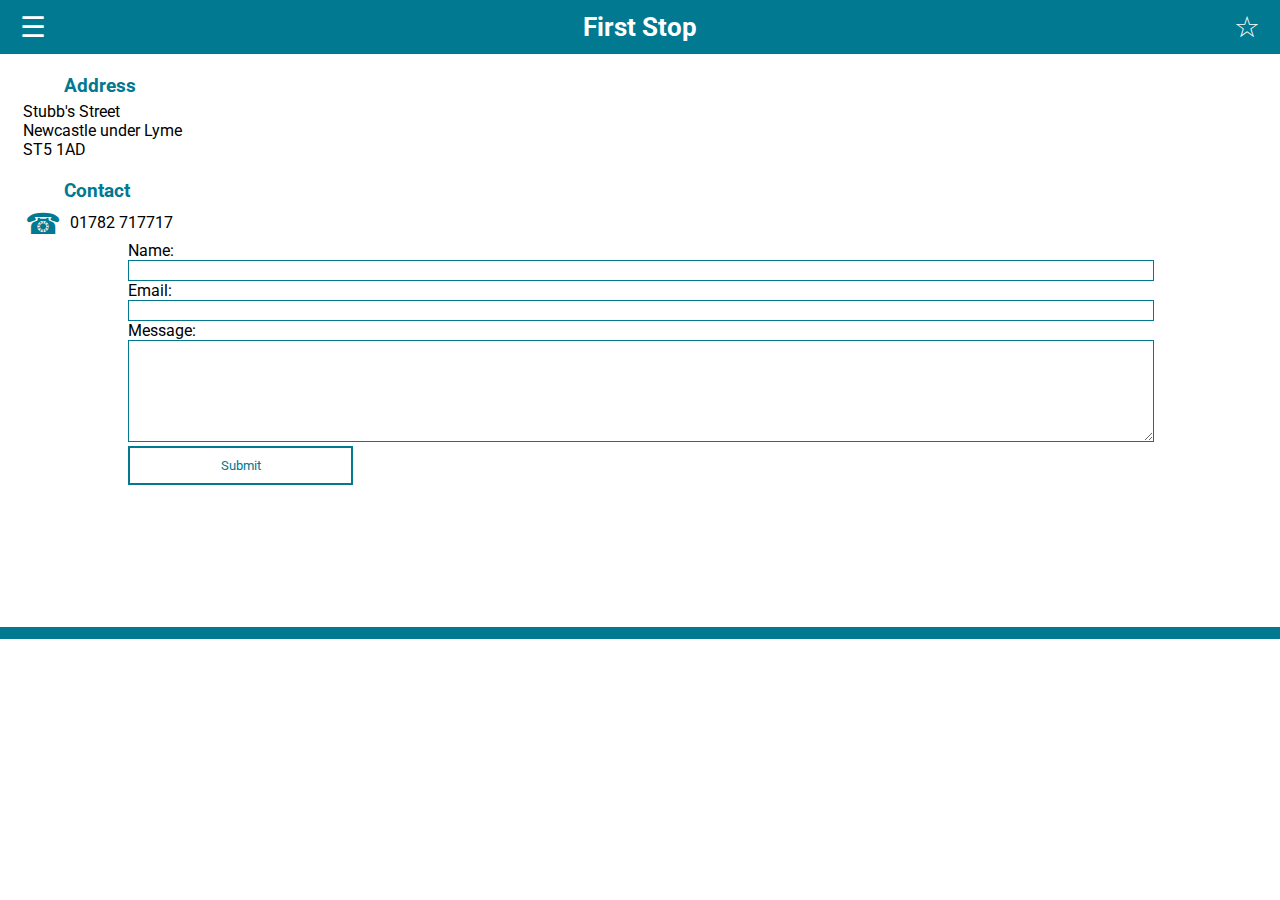
<file: ContactUs.html>
<!doctype html>
<html>

<head>
    <meta name="viewport" content="width=device-width, initial-scale=1">
    <meta charset="UTF-8">
    <title>First Stop</title>
    <link href="https://fonts.googleapis.com/css?family=Roboto" rel="stylesheet">
    <link rel="stylesheet" type="text/css" href="style.css">
    
    <link rel="apple-touch-icon" sizes="57x57" href="/apple-icon-57x57.png">
<link rel="apple-touch-icon" sizes="60x60" href="icons/apple-icon-60x60.png">
<link rel="apple-touch-icon" sizes="72x72" href="icons/apple-icon-72x72.png">
<link rel="apple-touch-icon" sizes="76x76" href="icons/apple-icon-76x76.png">
<link rel="apple-touch-icon" sizes="114x114" href="icons/apple-icon-114x114.png">
<link rel="apple-touch-icon" sizes="120x120" href="icons/apple-icon-120x120.png">
<link rel="apple-touch-icon" sizes="144x144" href="icons/apple-icon-144x144.png">
<link rel="apple-touch-icon" sizes="152x152" href="icons/apple-icon-152x152.png">
<link rel="apple-touch-icon" sizes="180x180" href="icons/apple-icon-180x180.png">
<link rel="icon" type="image/png" sizes="192x192"  href="icons/android-icon-192x192.png">
<link rel="icon" type="image/png" sizes="32x32" href="icons/favicon-32x32.png">
<link rel="icon" type="image/png" sizes="96x96" href="icons/favicon-96x96.png">
<link rel="icon" type="image/png" sizes="16x16" href="icons/favicon-16x16.png">
<link rel="manifest" href="manifest.json">
<meta name="msapplication-TileColor" content="#ffffff">
<meta name="msapplication-TileImage" content="icons/ms-icon-144x144.png">
<meta name="theme-color" content="#43A047">
</head>

<body>
    <div class="top-nav-bar">
        <p id="hamburger-btn">&#9776;</p>
        <h1>First Stop</h1>
        <p><a href="favourites.html" class="favourite-star">&#9734;</a></p>
    </div>
    <div class="side-nav" id="hamburger-nav">
        <ul class="nav-items">
            <li><a href="index.html">Home</a></li>
            <li><a href="timetables.html">Time Tables</a></li>
            <li><a href="bus-route.html">Bus Route</a></li>
            <li><a href="fairsAndPrices.html">Fairs & Prices</a></li>
            <li><a href="ContactUs.html">Contact Us</a></li>
            <li><a href="TsandCs.html">T's & C's</a></li>
        </ul>
    </div>
    <div class="contact-us">
        <div class="address">
            <h3>Address</h3>
            <address><p>Stubb's Street</p>
            <p>Newcastle under Lyme</p>
            ST5 1AD</p>
                
            </address>
        </div>
    <div class="Contact">
       <h3>Contact</h3>
        <a href="tel:+44782717717"><span>&#9742;</span> 01782 717717</a><br>
    </div>
    <form action="mailto:stevenhootongraphics@gmail.com" method="post" enctype="text/plain">
        <label for="Name">Name:</label>
        <input type="text" name="Name"> <br>
        <label for="Name">Email:</label>
        <input type="email" name="Email" id="Email" class="contact-input"><br>
        <label for="Name">Message:</label><br>
        <textarea name="Comment" id="Comment" class="contact-input"></textarea>
        <button type="submit" name="submit" id="submit">Submit</button>
    </form>

    </div>
        <footer>

        </footer>
</body>
         <script>
      if ('serviceWorker' in navigator) {
    navigator.serviceWorker.register('serviceworker.js').then(function(registration) {

    console.log('Service worker registered successfully');
  }).catch(function(err) {
    console.log('Service worker registration failed: ', err);
  });
}

      </script>
<script src="data.json"></script>
<script src="script.js"></script>

</html
</file>
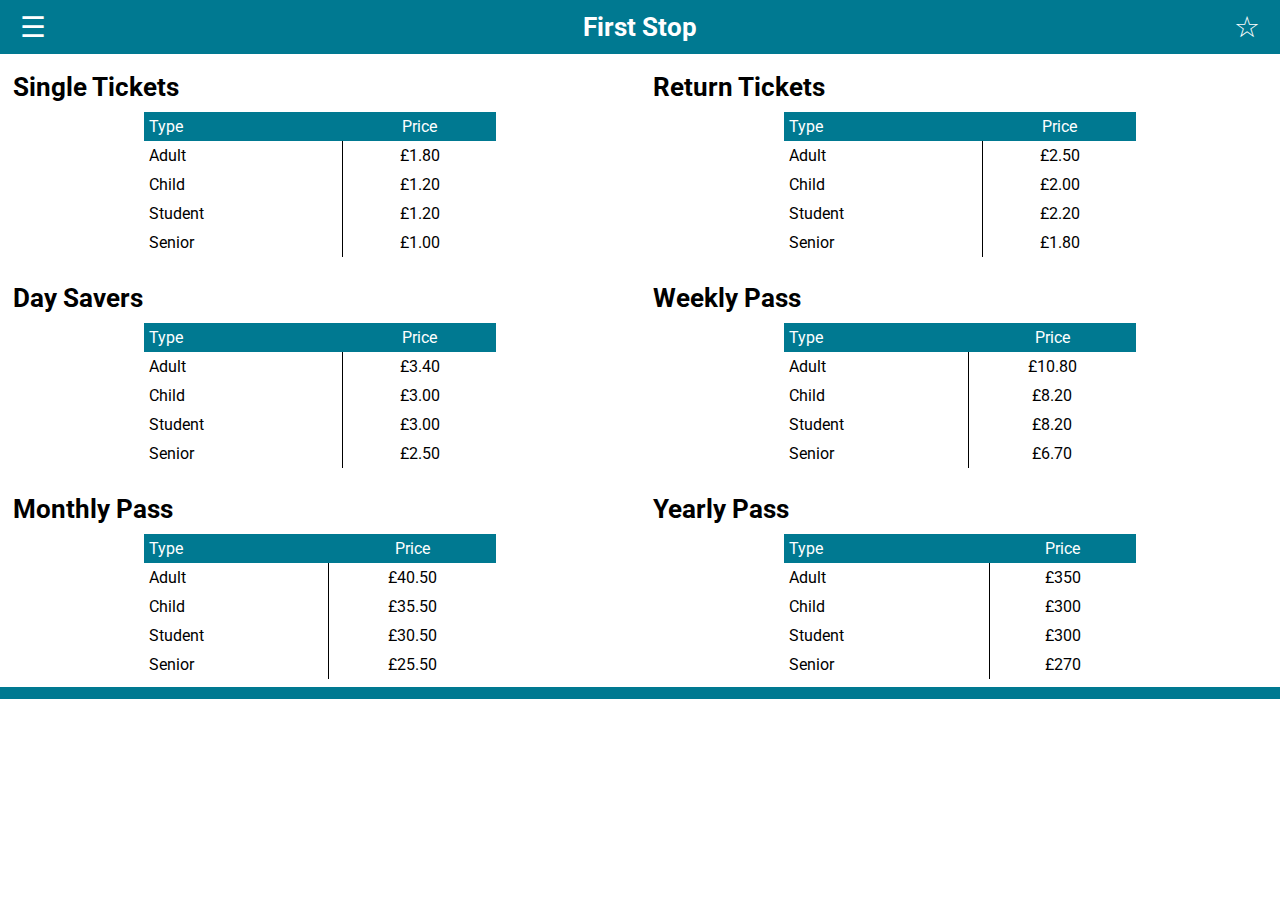
<file: fairsAndPrices.html>
<!doctype html>
<html>

<head>
    <meta name="viewport" content="width=device-width, initial-scale=1">
    <meta charset="UTF-8">
    <title>First Stop</title>
    <link href="https://fonts.googleapis.com/css?family=Roboto" rel="stylesheet">
    <link rel="stylesheet" type="text/css" href="style.css">
    <link rel="apple-touch-icon" sizes="57x57" href="/apple-icon-57x57.png">
<link rel="apple-touch-icon" sizes="60x60" href="icons/apple-icon-60x60.png">
<link rel="apple-touch-icon" sizes="72x72" href="icons/apple-icon-72x72.png">
<link rel="apple-touch-icon" sizes="76x76" href="icons/apple-icon-76x76.png">
<link rel="apple-touch-icon" sizes="114x114" href="icons/apple-icon-114x114.png">
<link rel="apple-touch-icon" sizes="120x120" href="icons/apple-icon-120x120.png">
<link rel="apple-touch-icon" sizes="144x144" href="icons/apple-icon-144x144.png">
<link rel="apple-touch-icon" sizes="152x152" href="icons/apple-icon-152x152.png">
<link rel="apple-touch-icon" sizes="180x180" href="icons/apple-icon-180x180.png">
<link rel="icon" type="image/png" sizes="192x192"  href="icons/android-icon-192x192.png">
<link rel="icon" type="image/png" sizes="32x32" href="icons/favicon-32x32.png">
<link rel="icon" type="image/png" sizes="96x96" href="icons/favicon-96x96.png">
<link rel="icon" type="image/png" sizes="16x16" href="icons/favicon-16x16.png">
<link rel="manifest" href="manifest.json">
<meta name="msapplication-TileColor" content="#ffffff">
<meta name="msapplication-TileImage" content="icons/ms-icon-144x144.png">
<meta name="theme-color" content="#43A047">
</head>

<body>
    <div class="top-nav-bar">
        <p id="hamburger-btn">&#9776;</p>
        <h1>First Stop</h1>
        <p><a href="favourites.html" class="favourite-star">&#9734;</a></p>
    </div>
    <div class="side-nav" id="hamburger-nav">
        <ul class="nav-items">
            <li><a href="index.html">Home</a></li>
            <li><a href="timetables.html">Time Tables</a></li>
            <li><a href="fairsAndPrices.html">Fairs & Prices</a></li>
            <li><a href="ContactUs.html">Contact Us</a></li>
            <li><a href="TsandCs.html">T's & C's</a></li>
        </ul>
    </div>
<div class="prices-tables">
    <div class="price single-price">
        <h2>Single Tickets</h2>
        <table>
            <thead>
                <td>Type</td>
                <td>Price</td>
            </thead>
            <tbody>
                <tr>
                    <td>Adult</td>
                    <td>£1.80</td>
                </tr>
                <tr>
                    <td>Child</td>
                    <td>£1.20</td>
                </tr>
                <tr>
                    <td>Student</td>
                    <td>£1.20</td>
                </tr>
                <tr>
                    <td>Senior</td>
                    <td>£1.00</td>
                </tr>
            </tbody>
        </table>
    </div>
    
    <div class="price return-price">
        <h2>Return Tickets</h2>
        <table>
            <thead>
                <td>Type</td>
                <td>Price</td>
            </thead>
            <tbody>
                <tr>
                    <td>Adult</td>
                    <td>£2.50</td>
                </tr>
                <tr>
                    <td>Child</td>
                    <td>£2.00</td>
                </tr>
                <tr>
                    <td>Student</td>
                    <td>£2.20</td>
                </tr>
                <tr>
                    <td>Senior</td>
                    <td>£1.80</td>
                </tr>
            </tbody>
        </table>
    </div>
    
    <div class="price daysaver-price">
        <h2>Day Savers</h2>
        <table>
            <thead>
                <td>Type</td>
                <td>Price</td>
            </thead>
            <tbody>
                <tr>
                    <td>Adult</td>
                    <td>£3.40</td>
                </tr>
                <tr>
                    <td>Child</td>
                    <td>£3.00</td>
                </tr>
                <tr>
                    <td>Student</td>
                    <td>£3.00</td>
                </tr>
                <tr>
                    <td>Senior</td>
                    <td>£2.50</td>
                </tr>
            </tbody>
        </table>
    </div>
    
    <div class="price weekly-price">
        <h2>Weekly Pass</h2>
        <table>
            <thead>
                <td>Type</td>
                <td>Price</td>
            </thead>
            <tbody>
                <tr>
                    <td>Adult</td>
                    <td>£10.80</td>
                </tr>
                <tr>
                    <td>Child</td>
                    <td>£8.20</td>
                </tr>
                <tr>
                    <td>Student</td>
                    <td>£8.20</td>
                </tr>
                <tr>
                    <td>Senior</td>
                    <td>£6.70</td>
                </tr>
            </tbody>
        </table>
    </div>
    
    <div class="price monthly-price">
        <h2>Monthly Pass</h2>
        <table>
            <thead>
                <td>Type</td>
                <td>Price</td>
            </thead>
            <tbody>
                <tr>
                    <td>Adult</td>
                    <td>£40.50</td>
                </tr>
                <tr>
                    <td>Child</td>
                    <td>£35.50</td>
                </tr>
                <tr>
                    <td>Student</td>
                    <td>£30.50</td>
                </tr>
                <tr>
                    <td>Senior</td>
                    <td>£25.50</td>
                </tr>
            </tbody>
        </table>
    </div>

    <div class="price yearly-price">
        <h2>Yearly Pass</h2>
        <table>
            <thead>
                <td>Type</td>
                <td>Price</td>
            </thead>
            <tbody>
                <tr>
                    <td>Adult</td>
                    <td>£350</td>
                </tr>
                <tr>
                    <td>Child</td>
                    <td>£300</td>
                </tr>
                <tr>
                    <td>Student</td>
                    <td>£300</td>
                </tr>
                <tr>
                    <td>Senior</td>
                    <td>£270</td>
                </tr>
            </tbody>
        </table>
    </div>

</div>

    <footer>

    </footer>
</body>
<script src="data.json"></script>
<script src="script.js"></script>
         <script>
      if ('serviceWorker' in navigator) {
    navigator.serviceWorker.register('serviceworker.js').then(function(registration) {

    console.log('Service worker registered successfully');
  }).catch(function(err) {
    console.log('Service worker registration failed: ', err);
  });
}

      </script>
</html
</file>
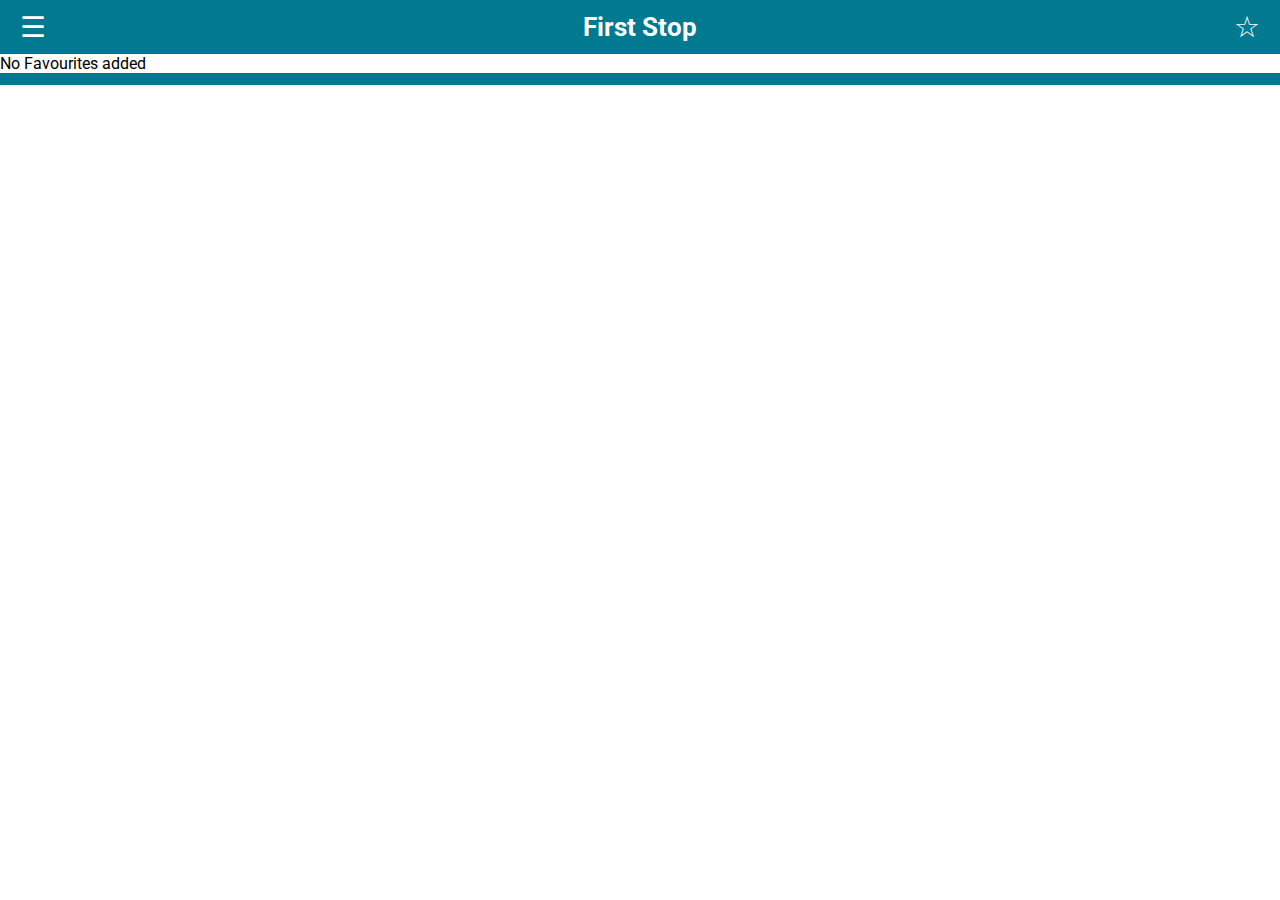
<file: favourites.html>
<!doctype html>
<html>

<head>
    <meta name="viewport" content="width=device-width, initial-scale=1">
    <meta charset="UTF-8">
    <title>First Stop</title>
    <link href="https://fonts.googleapis.com/css?family=Roboto" rel="stylesheet">
    <link rel="stylesheet" type="text/css" href="style.css">
    <link rel="apple-touch-icon" sizes="57x57" href="/apple-icon-57x57.png">
    <link rel="apple-touch-icon" sizes="60x60" href="icons/apple-icon-60x60.png">
    <link rel="apple-touch-icon" sizes="72x72" href="icons/apple-icon-72x72.png">
    <link rel="apple-touch-icon" sizes="76x76" href="icons/apple-icon-76x76.png">
    <link rel="apple-touch-icon" sizes="114x114" href="icons/apple-icon-114x114.png">
    <link rel="apple-touch-icon" sizes="120x120" href="icons/apple-icon-120x120.png">
    <link rel="apple-touch-icon" sizes="144x144" href="icons/apple-icon-144x144.png">
    <link rel="apple-touch-icon" sizes="152x152" href="icons/apple-icon-152x152.png">
    <link rel="apple-touch-icon" sizes="180x180" href="icons/apple-icon-180x180.png">
    <link rel="icon" type="image/png" sizes="192x192" href="icons/android-icon-192x192.png">
    <link rel="icon" type="image/png" sizes="32x32" href="icons/favicon-32x32.png">
    <link rel="icon" type="image/png" sizes="96x96" href="icons/favicon-96x96.png">
    <link rel="icon" type="image/png" sizes="16x16" href="icons/favicon-16x16.png">
    <link rel="manifest" href="manifest.json">
    <meta name="msapplication-TileColor" content="#ffffff">
    <meta name="msapplication-TileImage" content="icons/ms-icon-144x144.png">
    <meta name="theme-color" content="#43A047">
</head>

<body>
    <div class="top-nav-bar">
        <p id="hamburger-btn">&#9776;</p>
        <h1>First Stop</h1>
        <p><a href="favourites.html" class="favourite-star" id="favourite-btn">&#9734;</a></p>
    </div>
    <div class="side-nav" id="hamburger-nav">
        <ul class="nav-items">
            <li><a href="index.html">Home</a></li>
            <li><a href="timetables.html">Time Tables</a></li>
            <li><a href="fairsAndPrices.html">Fairs & Prices</a></li>
            <li><a href="ContactUs.html">Contact Us</a></li>
            <li><a href="TsandCs.html">T's & C's</a></li>
        </ul>
    </div>
    <p id="edit-btn">edit</p>
    <div id="display-favourites">

    </div>

    <footer>

    </footer>
</body>
<script>
    if ('serviceWorker' in navigator) {
        navigator.serviceWorker.register('serviceworker.js').then(function (registration) {

            console.log('Service worker registered successfully');
        }).catch(function (err) {
            console.log('Service worker registration failed: ', err);
        });
    }
</script>
<script src="data.json"></script>
<script src="script.js"></script>


</html>
</file>
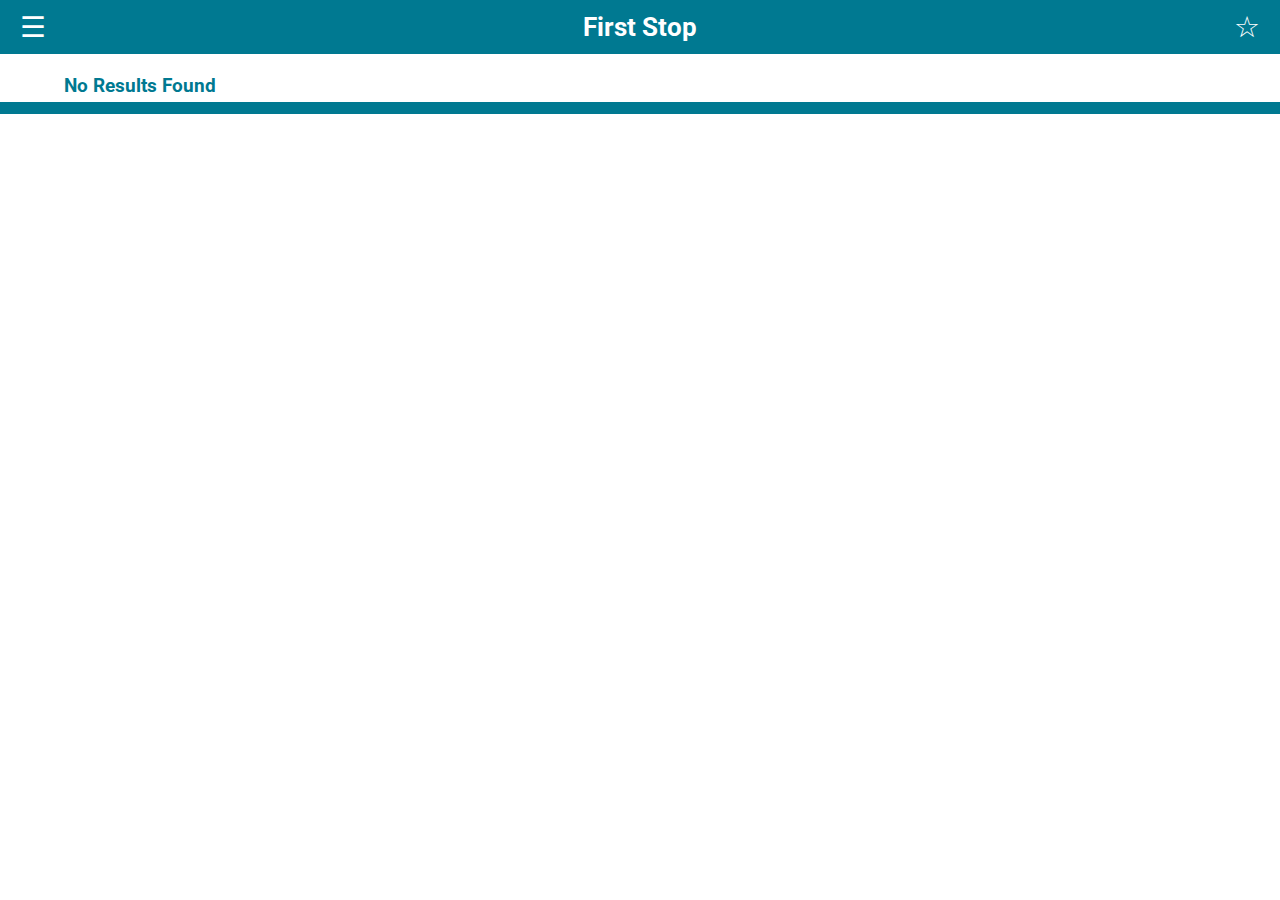
<file: search-results.html>
<!doctype html>
<html>

<head>
    <meta name="viewport" content="width=device-width, initial-scale=1">
    <meta charset="UTF-8">
    <title>First Stop</title>
    <link href="https://fonts.googleapis.com/css?family=Roboto" rel="stylesheet">
    <link rel="stylesheet" type="text/css" href="style.css">
    
    <link rel="apple-touch-icon" sizes="57x57" href="/apple-icon-57x57.png">
<link rel="apple-touch-icon" sizes="60x60" href="icons/apple-icon-60x60.png">
<link rel="apple-touch-icon" sizes="72x72" href="icons/apple-icon-72x72.png">
<link rel="apple-touch-icon" sizes="76x76" href="icons/apple-icon-76x76.png">
<link rel="apple-touch-icon" sizes="114x114" href="icons/apple-icon-114x114.png">
<link rel="apple-touch-icon" sizes="120x120" href="icons/apple-icon-120x120.png">
<link rel="apple-touch-icon" sizes="144x144" href="icons/apple-icon-144x144.png">
<link rel="apple-touch-icon" sizes="152x152" href="icons/apple-icon-152x152.png">
<link rel="apple-touch-icon" sizes="180x180" href="icons/apple-icon-180x180.png">
<link rel="icon" type="image/png" sizes="192x192"  href="icons/android-icon-192x192.png">
<link rel="icon" type="image/png" sizes="32x32" href="icons/favicon-32x32.png">
<link rel="icon" type="image/png" sizes="96x96" href="icons/favicon-96x96.png">
<link rel="icon" type="image/png" sizes="16x16" href="icons/favicon-16x16.png">
<link rel="manifest" href="manifest.json">
<meta name="msapplication-TileColor" content="#ffffff">
<meta name="msapplication-TileImage" content="icons/ms-icon-144x144.png">
<meta name="theme-color" content="#43A047">
</head>

<body>
    <div class="top-nav-bar">
        <p id="hamburger-btn">&#9776;</p>
        <h1>First Stop</h1>
        <p><a href="favourites.html" class="favourite-star">&#9734;</a></p>
    </div>
    <div class="side-nav" id="hamburger-nav">
        <ul class="nav-items">
            <li><a href="index.html">Home</a></li>
            <li><a href="timetables.html">Time Tables</a></li>
            <li><a href="fairsAndPrices.html">Fairs & Prices</a></li>
            <li><a href="ContactUs.html">Contact Us</a></li>
            <li><a href="TsandCs.html">T's & C's</a></li>
        </ul>
    </div>
    <div id=display-results></div>
    <footer>

    </footer>
</body>
             <script>
      if ('serviceWorker' in navigator) {
    navigator.serviceWorker.register('serviceworker.js').then(function(registration) {

    console.log('Service worker registered successfully');
  }).catch(function(err) {
    console.log('Service worker registration failed: ', err);
  });
}

      </script>
    <script src="data.json"></script>
    <script src="script.js"></script>
    
</html
</file>
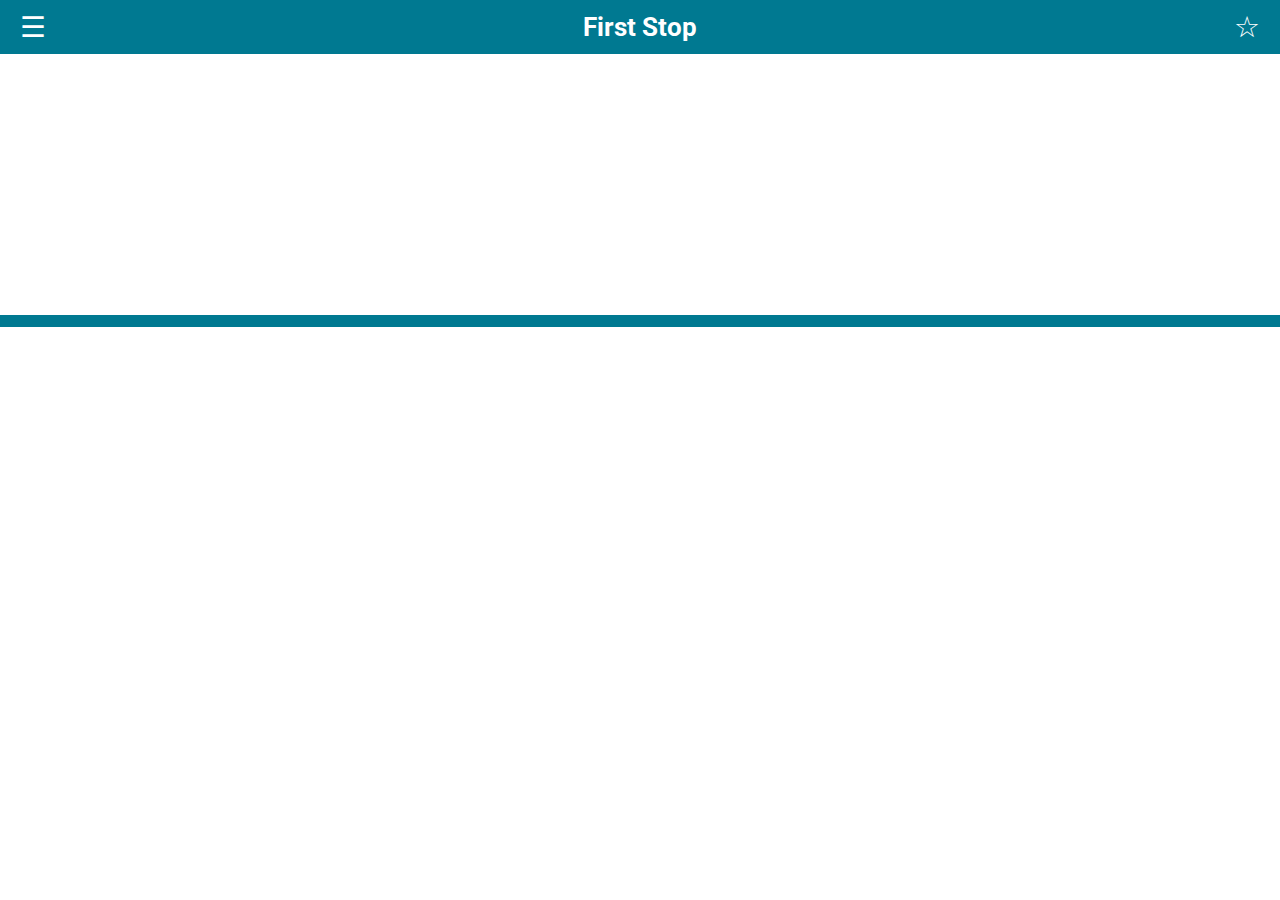
<file: timeTableResults.html>
<!doctype html>
<html>

<head>
    <meta name="viewport" content="width=device-width, initial-scale=1">
    <meta charset="UTF-8">
    <title>First Stop</title>
    <link href="https://fonts.googleapis.com/css?family=Roboto" rel="stylesheet">
    <link rel="stylesheet" type="text/css" href="style.css">
    
    <link rel="apple-touch-icon" sizes="57x57" href="/apple-icon-57x57.png">
<link rel="apple-touch-icon" sizes="60x60" href="icons/apple-icon-60x60.png">
<link rel="apple-touch-icon" sizes="72x72" href="icons/apple-icon-72x72.png">
<link rel="apple-touch-icon" sizes="76x76" href="icons/apple-icon-76x76.png">
<link rel="apple-touch-icon" sizes="114x114" href="icons/apple-icon-114x114.png">
<link rel="apple-touch-icon" sizes="120x120" href="icons/apple-icon-120x120.png">
<link rel="apple-touch-icon" sizes="144x144" href="icons/apple-icon-144x144.png">
<link rel="apple-touch-icon" sizes="152x152" href="icons/apple-icon-152x152.png">
<link rel="apple-touch-icon" sizes="180x180" href="icons/apple-icon-180x180.png">
<link rel="icon" type="image/png" sizes="192x192"  href="icons/android-icon-192x192.png">
<link rel="icon" type="image/png" sizes="32x32" href="icons/favicon-32x32.png">
<link rel="icon" type="image/png" sizes="96x96" href="icons/favicon-96x96.png">
<link rel="icon" type="image/png" sizes="16x16" href="icons/favicon-16x16.png">
<link rel="manifest" href="manifest.json">
<meta name="msapplication-TileColor" content="#ffffff">
<meta name="msapplication-TileImage" content="icons/ms-icon-144x144.png">
<meta name="theme-color" content="#43A047">
</head>

<body>
    <div class="top-nav-bar">
        <p id="hamburger-btn">&#9776;</p>
        <h1>First Stop</h1>
        <p><a href="favourites.html" class="favourite-star" id="favourite-btn">&#9734;</a></p>
    </div>
    <div class="side-nav" id="hamburger-nav">
        <ul class="nav-items">
            <li><a href="index.html">Home</a></li>
            <li><a href="timetables.html">Time Tables</a></li>
            <li><a href="fairsAndPrices.html">Fairs & Prices</a></li>
            <li><a href="ContactUs.html">Contact Us</a></li>
            <li><a href="TsandCs.html">T's & C's</a></li>
        </ul>
    </div>
    <div id="bus-number"></div>
    <div id="bus-from-to"></div>
    <div id="bus-tabs">
        <p class="tab-unchecked tab-checked">Times</p>
        <p class="tab-unchecked">Route</p>
    </div>
    <div id="bus-info">
    <div id="timeTable-detail-times">
        
      
    </div>
       <p id="show-more">show more</p>
    <div id="BusRouteList"></div>
</div>
     <div id="map2">

    </div>
        <footer>

    </footer>
</body>
         <script>
      if ('serviceWorker' in navigator) {
    navigator.serviceWorker.register('serviceworker.js').then(function(registration) {

    console.log('Service worker registered successfully');
  }).catch(function(err) {
    console.log('Service worker registration failed: ', err);
  });
}

      </script>
    <script src="data.json"></script>
    <script src="script.js"></script>
    

</html>
</file>
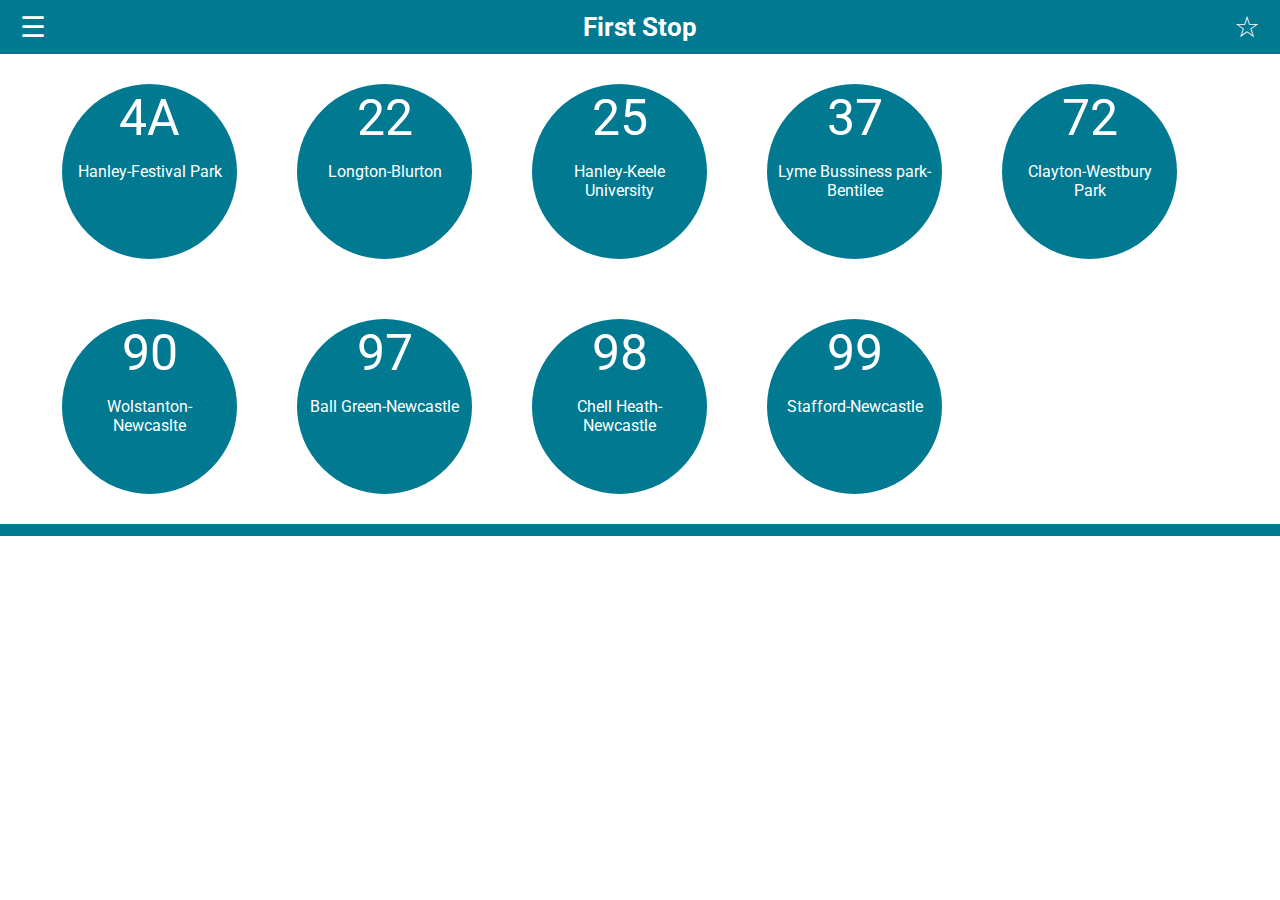
<file: timetables.html>
<!doctype html>
<html>

<head>
    <meta name="viewport" content="width=device-width, initial-scale=1">
    <meta charset="UTF-8">
    <title>First Stop</title>
    <link href="https://fonts.googleapis.com/css?family=Roboto" rel="stylesheet">
    <link rel="stylesheet" type="text/css" href="style.css">
    
    <link rel="apple-touch-icon" sizes="57x57" href="/apple-icon-57x57.png">
<link rel="apple-touch-icon" sizes="60x60" href="icons/apple-icon-60x60.png">
<link rel="apple-touch-icon" sizes="72x72" href="icons/apple-icon-72x72.png">
<link rel="apple-touch-icon" sizes="76x76" href="icons/apple-icon-76x76.png">
<link rel="apple-touch-icon" sizes="114x114" href="icons/apple-icon-114x114.png">
<link rel="apple-touch-icon" sizes="120x120" href="icons/apple-icon-120x120.png">
<link rel="apple-touch-icon" sizes="144x144" href="icons/apple-icon-144x144.png">
<link rel="apple-touch-icon" sizes="152x152" href="icons/apple-icon-152x152.png">
<link rel="apple-touch-icon" sizes="180x180" href="icons/apple-icon-180x180.png">
<link rel="icon" type="image/png" sizes="192x192"  href="icons/android-icon-192x192.png">
<link rel="icon" type="image/png" sizes="32x32" href="icons/favicon-32x32.png">
<link rel="icon" type="image/png" sizes="96x96" href="icons/favicon-96x96.png">
<link rel="icon" type="image/png" sizes="16x16" href="icons/favicon-16x16.png">
<link rel="manifest" href="manifest.json">
<meta name="msapplication-TileColor" content="#ffffff">
<meta name="msapplication-TileImage" content="icons/ms-icon-144x144.png">
<meta name="theme-color" content="#43A047">
</head>

<body>
    <div class="top-nav-bar">
        <p id="hamburger-btn">&#9776;</p>
        <h1>First Stop</h1>
        <p><a href="favourites.html" class="favourite-star">&#9734;</a></p>
    </div>
    <div class="side-nav" id="hamburger-nav">
        <ul class="nav-items">
            <li><a href="index.html">Home</a></li>
            <li><a href="timetables.html">Time Tables</a></li>
            <li><a href="fairsAndPrices.html">Fairs & Prices</a></li>
            <li><a href="ContactUs.html">Contact Us</a></li>
            <li><a href="TsandCs.html">T's & C's</a></li>
        </ul>
    </div>
    <div id="bus-times">

    </div>
  
    
    
    
    
    
    <footer>

    </footer>
</body>
             <script>
      if ('serviceWorker' in navigator) {
    navigator.serviceWorker.register('serviceworker.js').then(function(registration) {

    console.log('Service worker registered successfully');
  }).catch(function(err) {
    console.log('Service worker registration failed: ', err);
  });
}

      </script>
    <script src="data.json"></script>
    <script src="script.js"></script>
    

</html>
</file>
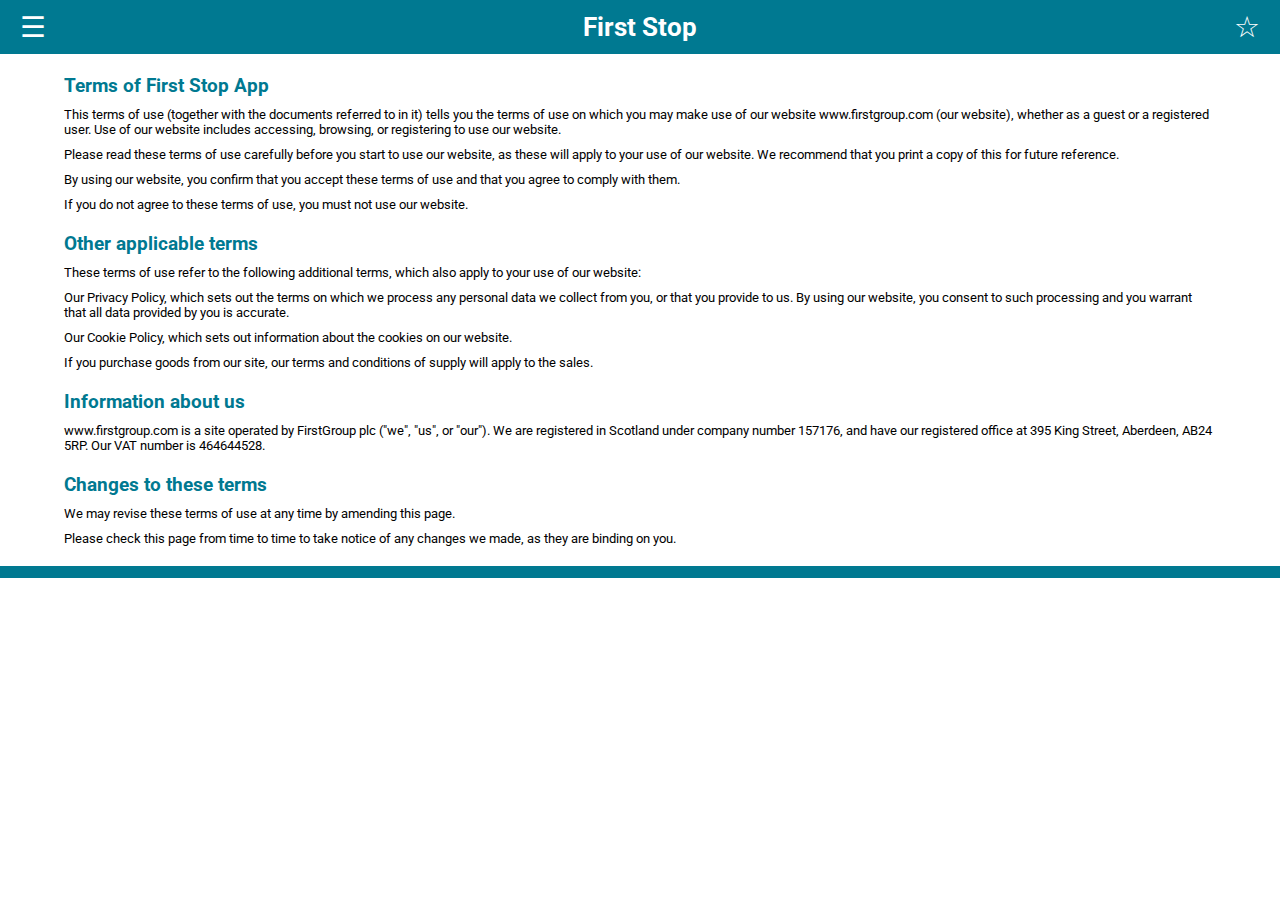
<file: TsandCs.html>
<!doctype html>
<html>

<head>
    <meta name="viewport" content="width=device-width, initial-scale=1">
    <meta charset="UTF-8">
    <title>First Stop</title>
    <link href="https://fonts.googleapis.com/css?family=Roboto" rel="stylesheet">
    <link rel="stylesheet" type="text/css" href="style.css">
    
    <link rel="apple-touch-icon" sizes="57x57" href="/apple-icon-57x57.png">
<link rel="apple-touch-icon" sizes="60x60" href="icons/apple-icon-60x60.png">
<link rel="apple-touch-icon" sizes="72x72" href="icons/apple-icon-72x72.png">
<link rel="apple-touch-icon" sizes="76x76" href="icons/apple-icon-76x76.png">
<link rel="apple-touch-icon" sizes="114x114" href="icons/apple-icon-114x114.png">
<link rel="apple-touch-icon" sizes="120x120" href="icons/apple-icon-120x120.png">
<link rel="apple-touch-icon" sizes="144x144" href="icons/apple-icon-144x144.png">
<link rel="apple-touch-icon" sizes="152x152" href="icons/apple-icon-152x152.png">
<link rel="apple-touch-icon" sizes="180x180" href="icons/apple-icon-180x180.png">
<link rel="icon" type="image/png" sizes="192x192"  href="icons/android-icon-192x192.png">
<link rel="icon" type="image/png" sizes="32x32" href="icons/favicon-32x32.png">
<link rel="icon" type="image/png" sizes="96x96" href="icons/favicon-96x96.png">
<link rel="icon" type="image/png" sizes="16x16" href="icons/favicon-16x16.png">
<link rel="manifest" href="manifest.json">
<meta name="msapplication-TileColor" content="#ffffff">
<meta name="msapplication-TileImage" content="icons/ms-icon-144x144.png">
<meta name="theme-color" content="#43A047">
</head>

<body>
    <div class="top-nav-bar">
        <p id="hamburger-btn">&#9776;</p>
        <h1>First Stop</h1>
        <p><a href="favourites.html" class="favourite-star">&#9734;</a></p>
    </div>
    <div class="side-nav" id="hamburger-nav">
        <ul class="nav-items">
            <li><a href="index.html">Home</a></li>
            <li><a href="timetables.html">Time Tables</a></li>
            <li><a href="fairsAndPrices.html">Fairs & Prices</a></li>
            <li><a href="ContactUs.html">Contact Us</a></li>
            <li><a href="TsandCs.html">T's & C's</a></li>
        </ul>
    </div>
<div>
    <div class="tandC">
    <h3>Terms of First Stop App</h3>

<p>This terms of use (together with the documents referred to in it) tells you the terms of use on which you may make use of our website www.firstgroup.com (our website), whether as a guest or a registered user. Use of our website includes accessing, browsing, or registering to use our website.</p>

<p>Please read these terms of use carefully before you start to use our website, as these will apply to your use of our website. We recommend that you print a copy of this for future reference.</p>

<p>By using our website, you confirm that you accept these terms of use and that you agree to comply with them.</p>

<p>If you do not agree to these terms of use, you must not use our website.</p>

<h3>Other applicable terms</h3>

<p>These terms of use refer to the following additional terms, which also apply to your use of our website:</p>

<p>Our Privacy Policy, which sets out the terms on which we process any personal data we collect from you, or that you provide to us. By using our website, you consent to such processing and you warrant that all data provided by you is accurate.</p>
        
<p>Our Cookie Policy, which sets out information about the cookies on our website.</p>
        
<p>If you purchase goods from our site, our terms and conditions of supply will apply to the sales.</p>

<h3>Information about us</h3>

<p>www.firstgroup.com is a site operated by FirstGroup plc ("we", "us", or "our"). We are registered in Scotland under company number 157176, and have our registered office at 395 King Street, Aberdeen, AB24 5RP. Our VAT number is 464644528.</p>

<h3>Changes to these terms</h3>

<p>We may revise these terms of use at any time by amending this page.</p>

<p>Please check this page from time to time to take notice of any changes we made, as they are binding on you.</p>
    </div>
    <footer>

    </footer>
</body>
             <script>
      if ('serviceWorker' in navigator) {
    navigator.serviceWorker.register('serviceworker.js').then(function(registration) {

    console.log('Service worker registered successfully');
  }).catch(function(err) {
    console.log('Service worker registration failed: ', err);
  });
}

      </script>
<script src="data.json"></script>
<script src="script.js"></script>

</html
</file>
<file: style.css>
* {
    margin: 0;
    padding: 0;
    font-family: 'Roboto', sans-serif;

}

#timetables {
    display: none;
}

#timetables {
    background-color: #007991;
    color: white;
    width: 90%;
    margin: 10px auto;
    padding: 5px;
}

#timetables .bus-number a p {
    color: white;
}

.fav-hr {
    width: 90%;
    margin: 0 auto;
    border-color: white;
}

.top-nav-bar,
footer {
    width: 100%;
    background: #007991;
    color: white;
}

footer {
    height: 12px;
}

.top-nav-bar {
    width: 100%;
    display: flex;
    justify-content: space-between;
    align-items: center;
}

.top-nav-bar p {
    font-size: 1.8em;
    margin: 10px 20px;
}

.top-nav-bar h1 {
    font-size: 1.6em;
}

.side-nav,
.side-nav-open {
    position: fixed;
    width: 50%;
    height: 100vh;
    background: #007991;
    z-index: 1000;
    margin-left: -50%;
    -webkit-transition: margin .35s ease-in-out;
    transition: margin .35s ease-in-out;
}

.side-nav-open {
    margin-left: 0%;
    -webkit-transition: margin .35s ease-in-out;
    transition: margin .35s ease-in-out;
}

.nav-items {
    display: flex;
    flex-direction: column;
    justify-content: space-between;
    width: 60%;
    height: 50vh;
    margin: 20px auto;
    list-style: none;
}

.nav-items li a,
.favourite-star {
    text-decoration: none;
    color: white;
}

.home-search-form {
    width: 70%;
    margin: 20px auto;
    display: flex;
    flex-direction: column;
    color: #007991;
}

.home-search-form div {
    width: 100%;
    display: flex;
    margin: 10px 0;
}

.search-bar {
    width: 95%;
    font-size: 1.2em;
}

.search-bar-block {
    box-shadow: 2px 2px 2px 2px #DDD;
}

.search-submit {
    padding: 3px 10px;
}
#Search-Button{
 text-decoration: none; 
    font-size: 1.2em;
}
.home-search-radio {
    justify-content: space-between;
}

.home-search-radio input[type=radio] {
    display: none;
}

.home-search-radio label,
#submit {
    border: solid 2px #007991;
    padding: 10px 12px;
    color: #007991;
    width: 22%;
    text-align: center;
    background-color: white;
}

.home-search-radio input[type=radio]:checked +label {
    background: #007991;
    color: white;
}

#map,
#map2 {
    width: 100%;
    height: 57vh;
}

.clicked-bus-times {
    width: 200px;
    display: flex;
    flex-wrap: wrap;
}

.clicked-bus-times h4 {
    width: 10%;
}

#This-bus-times {
    display: flex;
    flex-wrap: wrap;
    width: 100%;
}

#This-bus-times p {
    padding: 2px 6px;
}


/*Bus timeTable*/
#bus-times, #Bus-Route{
 width: 95%;
    margin: 0 auto;
}
.bus-number a {
    text-decoration: none;
    width: 100%;
    display: flex;
    color: black;
}

.bus-route-num {
    font-size: 50px;
    color: #007991;
    padding: 5px;
}

.bus-locations {
    padding: 10px 5px;
    display: inline-table;
}

.bus-locations p {
    padding: 0 5px;
}

.recent-times {
    display: flex;
}

.recent-times p {
    padding: 5px;
}


/*Bus Times Details*/

#bus-number h1 {
    font-size: 100px;
    color: #007991;
}

h2 {
    font-size: 26px;
}
#bus-tabs{
 display: flex;
    justify-content:space-around;
    width: 50%;
    margin: 10px auto;
}
.tab-unchecked{
    border: solid #007991;
    padding: 5px 10px;
}
.tab-checked{
 background: #007991;
    color: white;
}
#bus-from-to,
#bus-number {
    text-align: center;


}
#bus-from-to h5{
 margin: 2px;   
}
#timeTable-detail-times {
    width: 71%;
    height: 70px;
    overflow: hidden;
    margin: 0 auto;
    display: flex;
    justify-content: center;
    flex-wrap: wrap;
}

#timeTable-detail-times p {
    padding:0px 3px;
}

#BusRouteNumber {
    text-align: center;
    margin: 30px 0;
}

#BusRouteNumber h1 {
    font-size: 4em;
}

#BusRouteList {
    width: 80%;
    margin: 20px auto;
    display: none;
}

.route-list-row {
    display: flex;
    height: 24px;
}

.route-list-row img {
    width: 15px;
    height: 15px;
    margin: auto 0;
}

.bus-stop-location {
    margin-left: 37px;


}

#map2 {
    width: 100%;
    height: auto;
    margin: 41px 0 0 0;
    overflow: hidden;
}

#map2 img {
    width: 140%;
    height: auto;
    margin: -36px;
}
#show-more{
text-align: center;
    color: #007991;
    display: none;
}

/*Fairs and prices*/

.price,
h2 {
    margin: 10px 0;
}

h2 {
    margin-left: 2%;
}

table {
    width: 55%;
    margin: 0 auto;
    border-collapse: collapse;
}

thead {
    background: #007991;
    color: white;
}

td {
    padding: 5px;
}

tbody td:nth-child(odd) {
    border-right: solid black 1px;
}

td:nth-child(even) {
    text-align: center;
}


/*T's & C's*/

.tandC p,
h3 {
    width: 90%;
    margin: 10px auto;
    font-size: 0.8em;
}

.tandC p:last-child {
    margin-bottom: 20px;
}

h3 {
    color: #007991;
    margin: 20px auto 5px auto;
    font-size: 1.2em;
}


/*contact*/

address {
    font-style: normal;
    margin: 5px 23px;
}

.Contact a {
    text-decoration: none;
    color: black;
    margin: 10px 20px;
}

.Contact a span {
    font-size: 1.8em;
    vertical-align: middle;
    padding: 5px;
    color: #007991;
}

.Contact a .envelope {
    font-size: 2.5em;
}

.contact-us form {
    width: 80%;
    margin: 0 auto 142px auto;
}

.contact-us form textarea,
.contact-us form input {
    width: 100%;
    font-size: 1em;
    height: 100px;
    border: solid #007991 1px;
}

.contact-us form input {
    height: auto;
}

.delete-btn {
    margin-left: 100px;
    background-color: #007991;
    color: white;
    border: solid white 1px;
    padding: 15px 26px;
}

#display-favourites .bus-number {
    display: flex;
    justify-content: flex-start;
    align-items: center;
    width: 128%;
}

.bus-number div,
.bus-number a {
    align-self: center;
}

#display-favourites .bus-number a {
    width: 61%;
}

.overflow-div {
    overflow: scroll;
}

#edit-btn {
    margin: 20px;
}

::-webkit-scrollbar {
    display: block;
}
.trash-can{
 display: none;   
}
@media(min-width: 768px){
    #edit-btn{
    display: none;
    }
    #bus-times, #display-favourites{
     display: flex;
        flex-flow: wrap;
        justify-content: flex-start;
        
    }
    .overflow-div{
        overflow:visible;
    }
 #display-favourites .bus-number{
  width: 175px;   
 }
  .bus-number{
  width: 175px;
     height: 175px;
     background: #007991;
     margin: 30px;
     border-radius: 100%;
     color: white;
     display: flex;
     flex-direction: column; 
 }
.bus-number a, .bus-number a p{
 flex-direction: column;
    color: white;
    text-align: center;
}
    .delete-btn{
     display: none;   
    }
    .recent-times{
     display: none;   
    }
    .trash-can{
     display: block;
        background: none;
        border: none;
        margin: -40px 30px;
        padding: 0px;
        width: 20px;
        height: 20px;
        opacity: 0.6;
        float: right;
    }
    #BusRouteList{
     display: block;   
    }
    #showmore, #bus-tabs{
     display: none;   
    }
#bus-info{
    width: 80%;
    margin: 0 auto;
    display: flex;
    justify-content: space-between;
}
    #timeTable-detail-times,#BusRouteList
    {
     width: 40%;   
    }
    #timeTable-detail-times{
     order: 2;  
        height: 200px;
        margin-top: 20px;
    }
    .prices-tables{
     display: flex;
        flex-wrap: wrap;
    }
    .price{
     margin: 8px 0;
        width:50%;
    }
    #map{
     width: 47%;
        float: right;
        height: 92vh;
    }
    #timetables, .home-search-form{
     width: 45%;
        float: left;
        padding: 30px;
    }
    footer{
     clear: both;   
    }
    #timetables{
        height: 45vh;
        overflow: scroll;
        background: none;
     display: flex;
    flex-wrap: wrap;
        padding-top: 40px;
    }
    #timetables h2{
     width: 45%; 
        padding: 20px 0px;
        margin: -57px 0;
        color: #007991;
        position: absolute;
        background: white;
    }
    #timetables .bus-number{
     margin: 20px;   
    }
}
</file>
